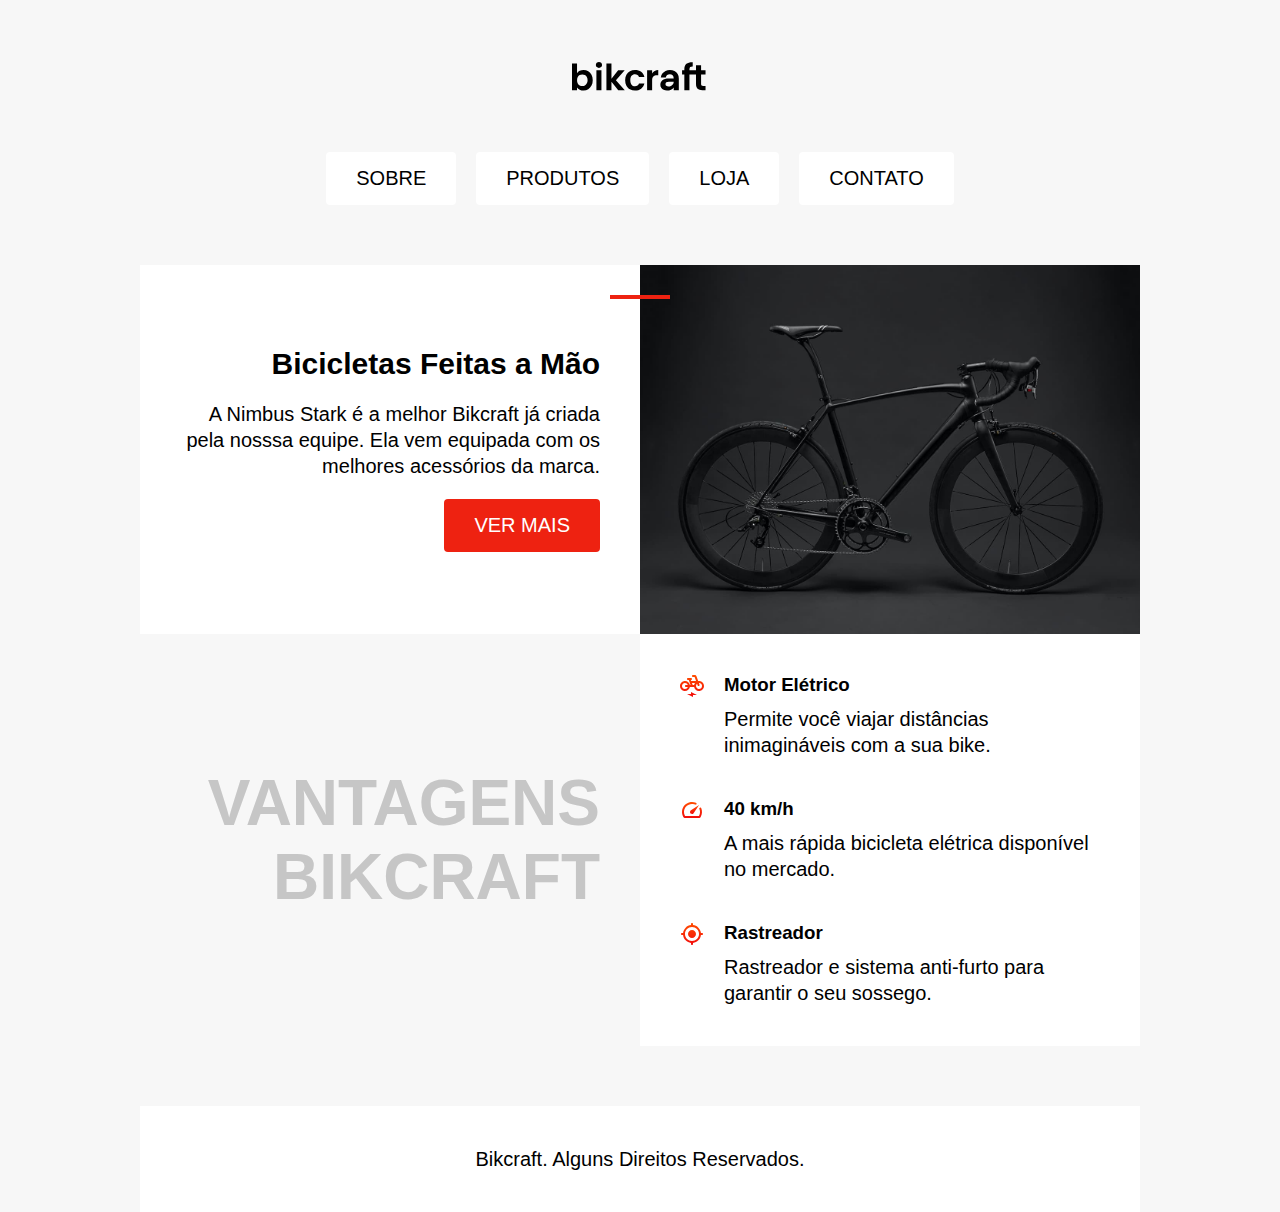
<file: posicionamento/exercicio-posicionamento/index.html>
<!DOCTYPE html>
<html lang="pt-BR">
<head>
    <meta charset="UTF-8">
    <meta name="viewport" content="width=device-width, initial-scale=1.0">
    <link rel="stylesheet" href="style.css">
    <title>Bicraft</title>
</head>
<body>
    <header>
        <div class="logo-container">
            <img src="./img/bikcraft.svg" alt="Logo Bikcraft">
        </div>
        <nav class="nav-container">
            <a class="nav-link" href="#">Sobre</a>
            <a class="nav-link" href="#">Produtos</a>
            <a class="nav-link" href="#">Loja</a>
            <a class="nav-link" href="#">Contato</a>
        </nav>
    </header>
    
    <main class="grid">
        <section class="introducao">
            <span id="detalhe"></span>
            <h1>Bicicletas Feitas a Mão</h1>
            <p>A Nimbus Stark é a melhor Bikcraft já criada pela nosssa equipe. Ela vem equipada com os melhores acessórios da marca.</p>
            <a class="link-btn" href="#"> Ver Mais</a>
        </section>

        <img class="bike" src="./img/bicicleta.jpg" alt="Bikcraft">
    

        <h2 class="subtitulo">Vantagens Bikcraft</h2>
   

        <section class="vantagens">
            <div class="vantagens-item">
                <div>
                    <img src="./img/eletrica.svg" alt="">
                </div>
                <div>
                    <h3>Motor Elétrico</h3>
                    <p>Permite você viajar distâncias inimagináveis com a sua bike.</p>
                </div>
            </div>
            <div class="vantagens-item">
                <div>
                    <img src="./img/velocidade.svg" alt="">
                </div>
                <div>
                    <h3>40 km/h</h3>
                    <p>A mais rápida bicicleta elétrica disponível no mercado.</p>
                </div>
            </div>
            <div class="vantagens-item">
                <div>
                    <img src="./img/rastreador.svg" alt="">
                </div>
                <div>
                    <h3>Rastreador</h3>
                    <p>Rastreador e sistema anti-furto para garantir o seu sossego.</p>
                </div>
            </div>
        </section>
    </main>
    <footer>
        <p>Bikcraft. Alguns Direitos Reservados.</p>
    </footer>
</body>
</html>
</file>
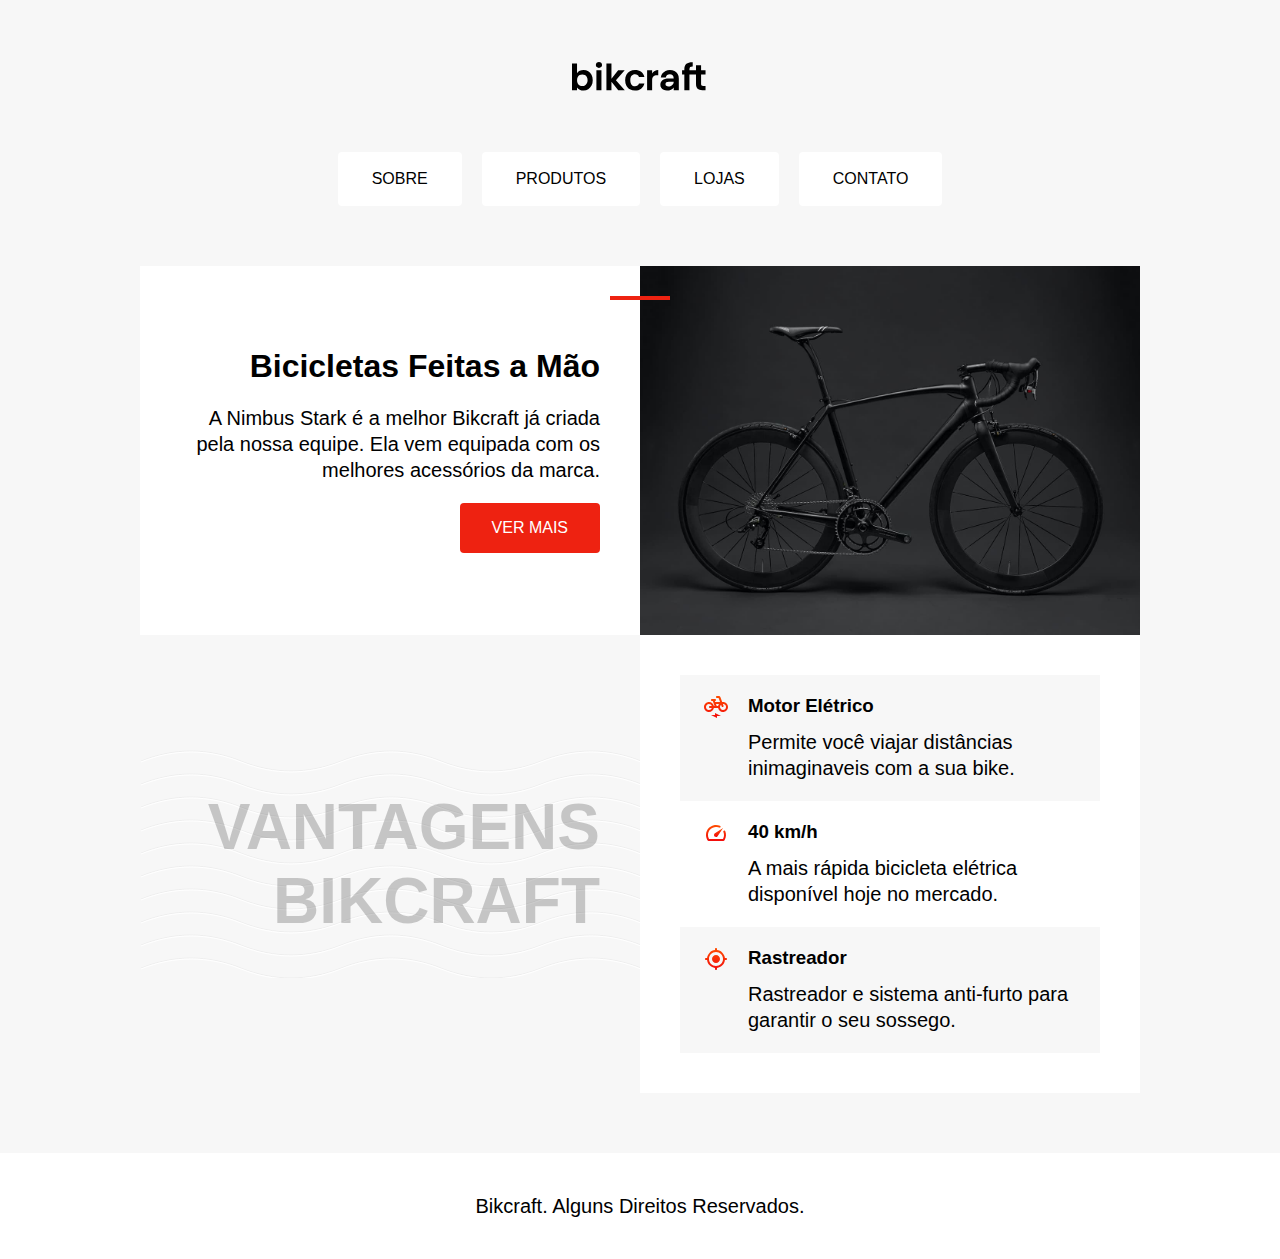
<file: semantica-e-responsividade/semantica-e-responsividade-exercicio/index.html>
<!DOCTYPE html>
<html>

<head>
  <meta name="viewport" content="width=device-width, initial-scale=1.0">
  <meta charset="UTF-8">
  <title>Bikcraft</title>
  <link rel="stylesheet" href="./style.css">
</head>

<body>

  <header class="header">
    <img src="./img/bikcraft.svg" alt="Bikcraft">

    <nav aria-label="primária">
      <ul class="menu">
        <li><a href="/">Sobre</a></li>
        <li><a href="/">Produtos</a></li>
        <li><a href="/">Lojas</a></li>
        <li><a href="/">Contato</a></li>
      </ul>
    </nav>
  </header>

  <main>
    <article class="conteudo" aria-labelledby="label-introducao">
      <div class="introducao">
        <h1 id="label-introducao">Bicicletas Feitas a Mão</h1>
        <p>A Nimbus Stark é a melhor Bikcraft já criada pela nossa equipe. Ela vem equipada com os melhores acessórios da marca.</p>
        <a class="botao" href="/">Ver Mais</a>
      </div>
      <div class="img-cover" >
        <img src="./img/bicicleta.jpg" alt="Bicicleta Bikcraft Preta">
      </div>
    </article>

    <article class="conteudo conteudo-vantagem" aria-labelledby="label-vantagens">
      <h2 class="subtitulo" id="label-vantagens">Vantagens Bikcraft</h2>
      <ul class="vantagens">
        <li class="vantagens-item">
          <img src="./img/eletrica.svg" alt="">
          <h3>Motor Elétrico</h3>
          <p>Permite você viajar distâncias inimaginaveis com a sua bike.</p>
        </li>
        <li class="vantagens-item">
          <img src="./img/velocidade.svg" alt="">
          <h3>40 km/h</h3>
          <p>A mais rápida bicicleta elétrica disponível hoje no mercado.</p>
        </li>
        <li class="vantagens-item">
          <img src="./img/rastreador.svg" alt="">
          <h3>Rastreador</h3>
          <p>Rastreador e sistema anti-furto para garantir o seu sossego.</p>
        </li>
      </ul>
    </article>
  </main>

  <footer class="rodape">
    <p>Bikcraft. Alguns Direitos Reservados.</p>
  </footer>
</body>

</html>
</file>
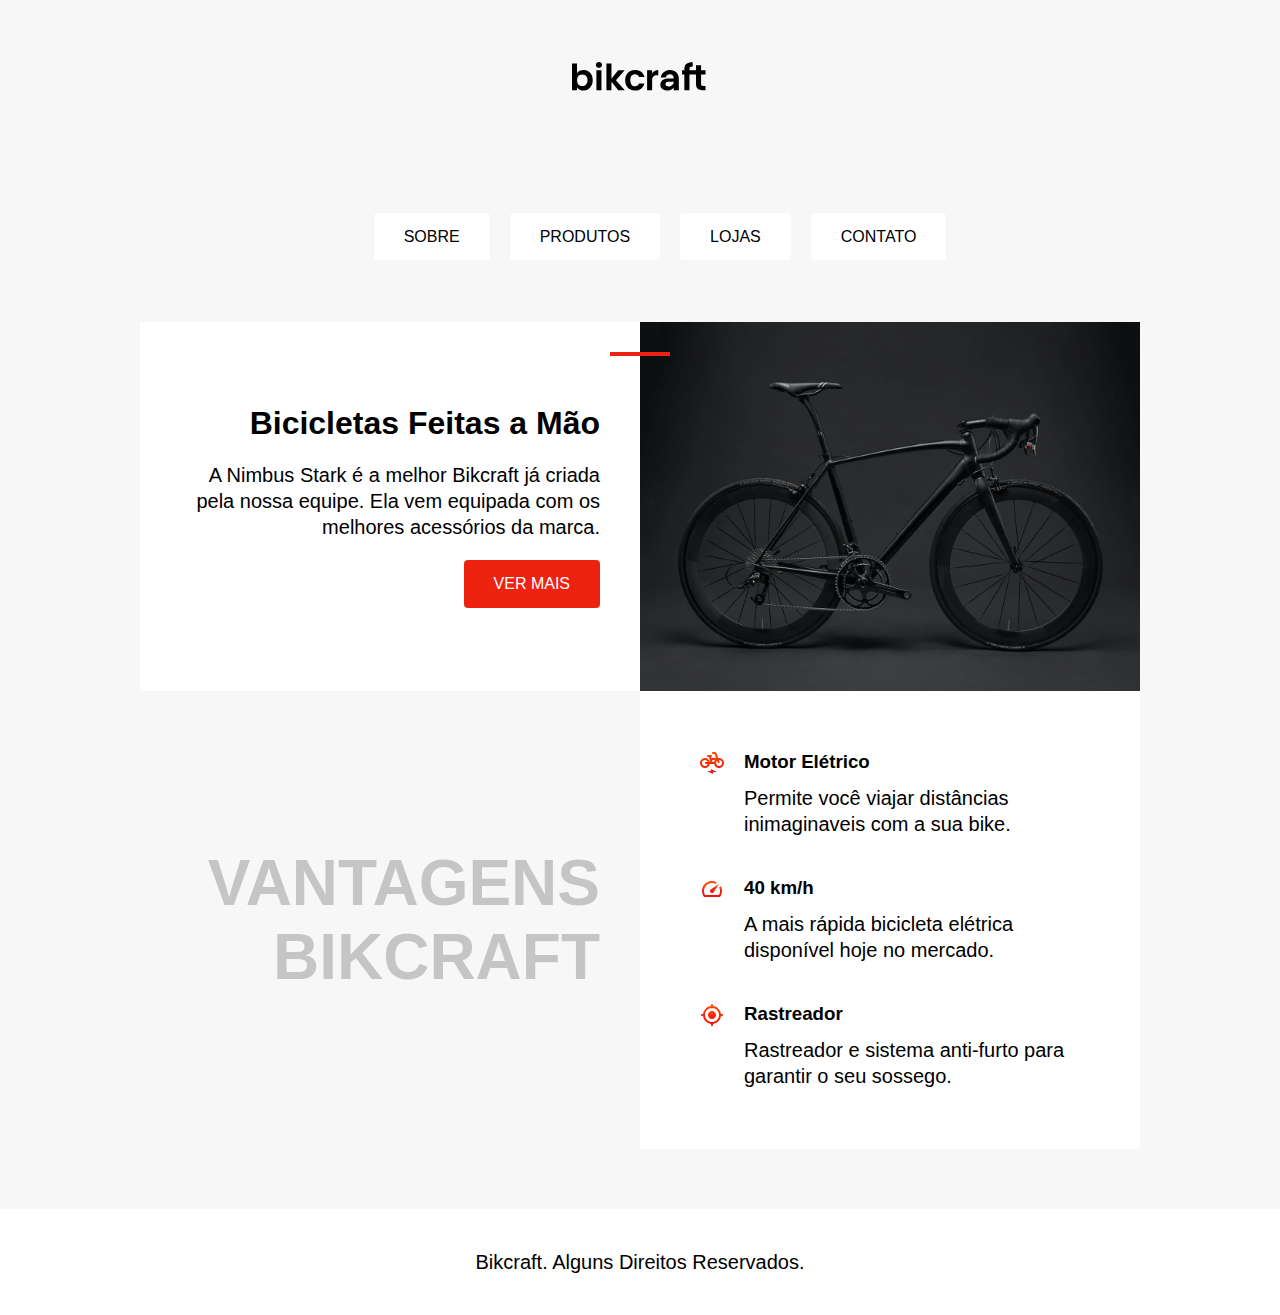
<file: semantica/semantica-exercicio/index.html>
<!DOCTYPE html>
<html>

<head>
  <meta charset="UTF-8">
  <title>Bikcraft</title>
  <link rel="stylesheet" href="./style.css">
</head>

<body>
  <header>
    <img class="logo" src="./img/bikcraft.svg" alt="Bikcraft">
    <nav>
      <ul class="menu">
        <li><a href="/">Sobre</a></li>
        <li><a href="/">Produtos</a></li>
        <li><a href="/">Lojas</a></li>
        <li><a href="/">Contato</a></li>
      </ul>
    </nav>
  </header>

  <main>
    <div class="conteudo">
      <div class="introducao">
        <span class="detalhe"></span>
        <h1>Bicicletas Feitas a Mão</h1>
        <p>A Nimbus Stark é a melhor Bikcraft já criada pela nossa equipe. Ela vem equipada com os melhores acessórios da marca.</p>
        <a class="botao" href="/">Ver Mais</a>
      </div>
      <img src="./img/bicicleta.jpg" alt="Bicicleta Bikcraft Preta">
      <h2 class="subtitulo">Vantagens Bikcraft</h2>
      <div class="vantagens">
        <div class="vantagens-item">
          <img src="./img/eletrica.svg" alt="">
          <h3>Motor Elétrico</h3>
          <p>Permite você viajar distâncias inimaginaveis com a sua bike.</p>
        </div>
        <div class="vantagens-item">
          <img src="./img/velocidade.svg" alt="">
          <h3>40 km/h</h3>
          <p>A mais rápida bicicleta elétrica disponível hoje no mercado.</p>
        </div>
        <div class="vantagens-item">
          <img src="./img/rastreador.svg" alt="">
          <h3>Rastreador</h3>
          <p>Rastreador e sistema anti-furto para garantir o seu sossego.</p>
        </div>
      </div>
    </div>
  </main>

  <footer class="rodape">
    <p>Bikcraft. Alguns Direitos Reservados.</p>
  </footer>
</body>

</html>
</file>
<file: posicionamento/exercicio-posicionamento/style.css>
* {
    margin: 0;
    padding: 0;
    box-sizing: border-box;
}

body {
    background-color: #f7f7f7;
    font-family: Arial, Helvetica, sans-serif;
    display: grid;
    gap: 60px;
    align-items: center;
    justify-content: center;
}

p, h1, h2, h3 {
    margin: 0px;
}

p {
    font-size: 20px;
    line-height: 1.3;
}

a {
    text-decoration: none;
    text-transform: uppercase;
    font-size: 20px;
    padding: 15px 30px;
    border-radius: 4px;
}

.logo-container {
    display: flex;
    flex-direction: column;
    justify-content: center;
    align-items: center;
    padding: 60px;
}

.nav-container {
    display: flex;
    flex-wrap: wrap;
    justify-content: center;
    align-items: center;
    gap: 20px;
}

.nav-link {
    background-color: #fff;
    color: #000;
}

main {
    max-width: 1000px;
}

.grid {
    display: grid;
    grid-template-columns: 1fr 1fr;
}

.introducao {
    background-color: #fff;
    padding: 40px;
    text-align: right;
    position: relative;
    display: grid;
    align-content: center;
    gap: 20px;
    align-items: end;
}

h1 {
    font-size: 30px;
    font-weight: bold;
}

.link-btn {
    background-color: #ee2211;
    color: #fff;
    text-align: center;
    place-self: center right;
}

#detalhe {
    width: 60px;
    height: 4px;
    background-color: #ee2211;
    position: absolute;
    top: 30px;
    right: -30px;
}

.bike {
    width: 100%;
}

.subtitulo {
    color: #c6c6c6;
    font-size: 64px;
    text-transform: uppercase;
    text-align: right;
    padding: 40px;
    align-self: center;
}

.vantagens {
    background-color: #fff;
    padding: 40px;
    display: flex;
    flex-direction: column;
    gap: 40px;
}

.vantagens-item {
    display: flex;
    gap: 20px;
}

.vantagens-item p {
    margin-top: 10px;
}

footer {
    background-color: #fff;
    padding: 40px;
    width: 100%;
    text-align: center;
    font-size: 20px;
}

@media (max-width: 750px) {
    .grid {
        grid-template-columns: 1fr;
    }
}
</file>
<file: semantica-e-responsividade/semantica-e-responsividade-exercicio/style.css>
body {
  font-family: Arial, Helvetica, sans-serif;
  margin: 0px;
  display: grid;
  gap: 60px;
  justify-items: center;
  margin-top: 60px;
  background-color: #f7f7f7;
}

img {
  max-width: 100%;
  display: block;
}

a {
  text-decoration: none;
}

ul {
  margin: 0px;
  padding: 0px;
  list-style: none;
}

p,
h1,
h2,
h3 {
  margin: 0px;
}

p {
  font-size: 1.25rem;
  line-height: 1.3;
}

.header {
  display: grid;
  gap: 60px;
  justify-items: center;
}

.menu {
  display: flex;
  flex-wrap: wrap;
  gap: 20px;
  justify-content: center;
}

.menu a {
  display: block;
  background: #ffffff;
  padding: 1rem 2rem;
  border-radius: 4px;
  color: #000000;
  text-transform: uppercase;
  border: 2px solid #fff;
}

.menu a:hover {
  border-color: #e21;
}

.conteudo {
  display: grid;
  grid-template-columns: 1fr 1fr;
  max-width: 1000px;
}

.introducao {
  background: #fff;
  padding: 40px;
  text-align: right;
  position: relative;
  display: grid;
  gap: 20px;
  align-content: center;
  justify-items: end;
}

.introducao h1 {
  font-size: 2rem;
}

.introducao::before {
  content: '';
  width: 60px;
  height: 4px;
  background: #e21;
  position: absolute;
  top: 30px;
  right: -30px;
}

.img-cover img {
  object-fit: cover;
  height: 100%;
}


.botao {
  background: #e21;
  color: #fff;
  padding: 1rem 2rem;
  border-radius: 4px;
  text-transform: uppercase;
}

.botao:hover {
  background: #900;
}

.subtitulo {
  font-size: 4rem;
  text-transform: uppercase;
  color: rgba(0, 0, 0, 0.2);
  text-align: right;
  padding: 40px;
  align-self: center;
  background-image: url('./img/onda.svg');
}

.vantagens {
  background: #fff;
  padding: 40px;
}

.vantagens-item {
  display: grid;
  grid-template-columns: auto 1fr;
  gap: 10px 20px;
  padding: 20px;
  border-left: 4px solid transparent;
}

.vantagens-item:nth-child(odd) {
  background: #f7f7f7;
}

.vantagens-item:hover {
  border-color: #e21;
}

.vantagens-item p {
  grid-column: 2;
}

.rodape {
  background: #fff;
  width: 100%;
  text-align: center;
  padding: 40px;
  box-sizing: border-box;
}

@media (max-width: 1000px) {
  body {
    gap: 30px;
    margin-top: 20px;
  }
  .header {
    gap: 30px;
  }
  .introducao {
    text-align: left;
    justify-items: start;
  }
  .conteudo-vantagem {
    grid-template-columns: 1fr;
  }
  .subtitulo {
    text-align: center;
  }
}

@media (max-width: 600px) {
  .conteudo {
    grid-template-columns: 1fr;
  }
  .introducao::before {
    display: none;
  }
  .subtitulo {
    font-size: 3rem;
  }
}
@media (max-width: 400px) {
  .subtitulo {
    font-size: 2rem;
  }
  p {
    font-size: 1rem;
  }
}
</file>
<file: semantica/semantica-exercicio/style.css>
body {
  font-family: Arial, Helvetica, sans-serif;
  margin: 0px;
  background: #f7f7f7;
  display: grid;
  gap: 60px;
  justify-items: center;
  margin-top: 60px;
}

img {
  max-width: 100%;
  display: block;
}

a {
  text-decoration: none;
}

p,
h1,
h2,
h3 {
  margin: 0px;
}

p {
  font-size: 20px;
  line-height: 1.3;
}

header {
  display: grid;
  justify-items: center;
  gap: 60px;
}

.logo {
  margin-bottom: 60px;
}


.menu {
  list-style: none;
  display: flex;
  justify-content: center;
  align-items: center;
  gap: 20px;
  flex-wrap: wrap;
}

.menu a {
  background: #ffffff;
  padding: 15px 30px;
  border-radius: 4px;
  color: #000000;
  text-transform: uppercase;
}

.conteudo {
  display: grid;
  grid-template-columns: 1fr 1fr;
  max-width: 1000px;
}

.introducao {
  background: #fff;
  padding: 40px;
  text-align: right;
  position: relative;
  display: grid;
  gap: 20px;
  align-content: center;
  justify-items: end;
}

.detalhe {
  width: 60px;
  height: 4px;
  background: #e21;
  position: absolute;
  top: 30px;
  right: -30px;
}

.botao {
  background: #e21;
  color: #fff;
  padding: 15px 30px;
  border-radius: 4px;
  text-transform: uppercase;
}

.subtitulo {
  font-size: 64px;
  text-transform: uppercase;
  color: rgba(0, 0, 0, 0.2);
  text-align: right;
  padding: 40px;
  align-self: center;
}

.vantagens {
  background: #fff;
  padding: 40px;
}

.vantagens-item {
  display: grid;
  grid-template-columns: auto 1fr;
  gap: 10px 20px;
  padding: 20px;
}

.vantagens-item p {
  grid-column: 2;
}

.rodape {
  background: #fff;
  width: 100%;
  text-align: center;
  padding: 40px;
  box-sizing: border-box;
}


@media(max-width: 400px) {
  .conteudo {
    grid-template-columns: 1fr;
    max-width: 90%;
  }
}
</file>
